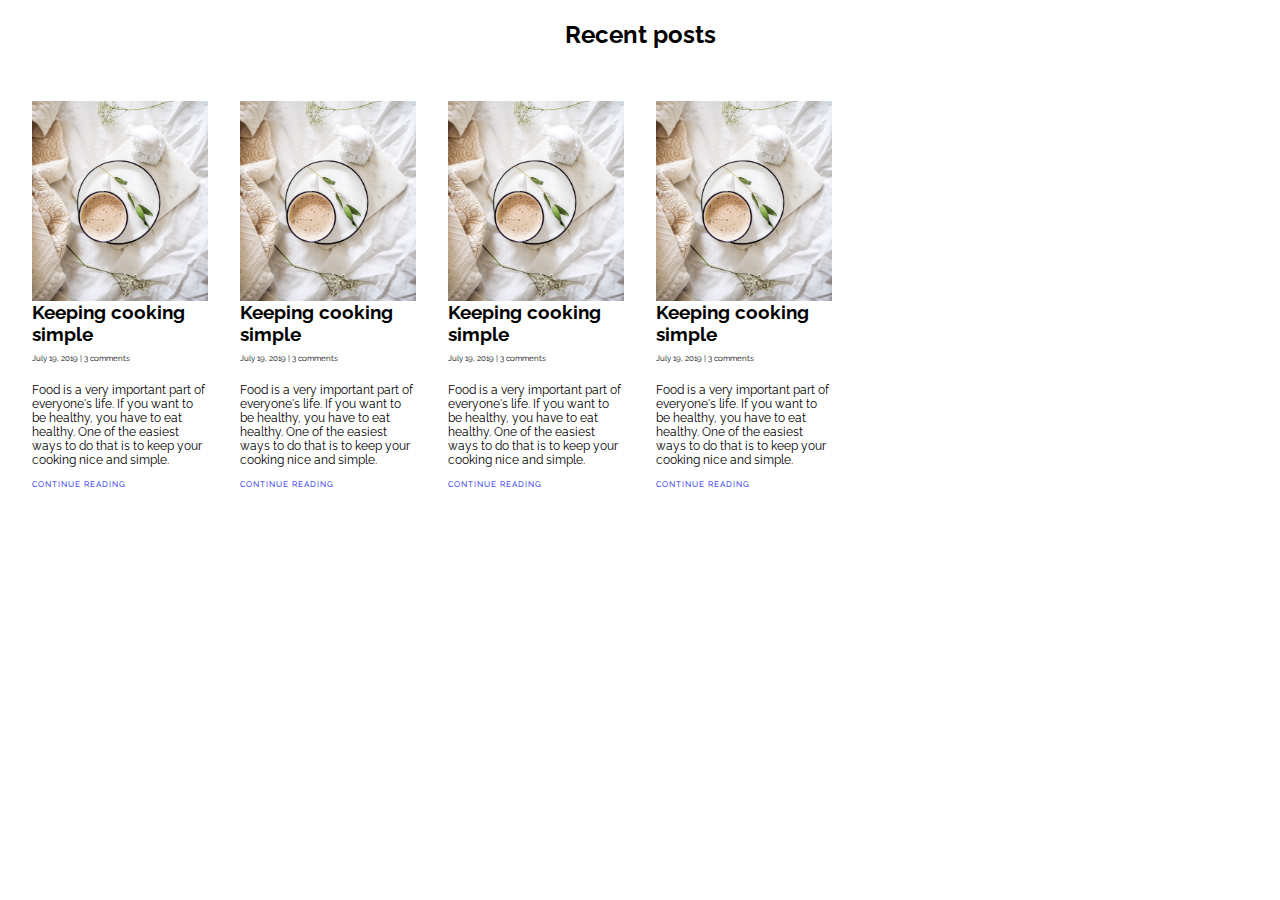
<file: index.html>
<!DOCTYPE html>
<html lang="en">
<head>  
    <meta charset="UTF-8">
    <meta name="viewport" content="width=device-width, initial-scale=1.0">
    <title>CSS Grid</title>
    <link rel="preconnect" href="https://fonts.gstatic.com">
    <link href="https://fonts.googleapis.com/css2?family=Raleway&display=swap" rel="stylesheet">
    <link href="style.css" rel="stylesheet">
</head>
<body>
    <div class="grid">
        <H2 class="title"> Recent posts</H2>
        
        <div class="article-recent">
            <h2 class="article-title" >Keeping cooking simple</h2>
            <p class="article-body">Food is a very important part of everyone's life. If you want to be healthy, you have to eat healthy. One of the easiest ways to do that is to keep your cooking nice and simple. </p>
            <a class="article-read-more" href="#">Continue Reading</a>
            <img class="article-image" src="images/food.jpg" alt="a cup of coffee put on white clothe">
            <p class="article-info">July 19, 2019  |  3 comments</p>
        </div>

        <div class="article-recent">
            <h2 class="article-title" >Keeping cooking simple</h2>
            <p class="article-body">Food is a very important part of everyone's life. If you want to be healthy, you have to eat healthy. One of the easiest ways to do that is to keep your cooking nice and simple. </p>
            <a class="article-read-more" href="#">Continue Reading</a>
            <img class="article-image" src="images/food.jpg" alt="a cup of coffee put on white clothe">
            <p class="article-info">July 19, 2019  |  3 comments</p>
        </div>
    
        <div class="article-recent">
            <h2 class="article-title" >Keeping cooking simple</h2>
            <p class="article-body">Food is a very important part of everyone's life. If you want to be healthy, you have to eat healthy. One of the easiest ways to do that is to keep your cooking nice and simple. </p>
            <a class="article-read-more" href="#">Continue Reading</a>
            <img class="article-image" src="images/food.jpg" alt="a cup of coffee put on white clothe">
            <p class="article-info">July 19, 2019  |  3 comments</p>
        </div>

        <div class="article-recent">
            <h2 class="article-title" >Keeping cooking simple</h2>
            <p class="article-body">Food is a very important part of everyone's life. If you want to be healthy, you have to eat healthy. One of the easiest ways to do that is to keep your cooking nice and simple. </p>
            <a class="article-read-more" href="#">Continue Reading</a>
            <img class="article-image" src="images/food.jpg" alt="a cup of coffee put on white clothe">
            <p class="article-info">July 19, 2019  |  3 comments</p>
        </div>
    
    </div>


</body>
</html>
</file>
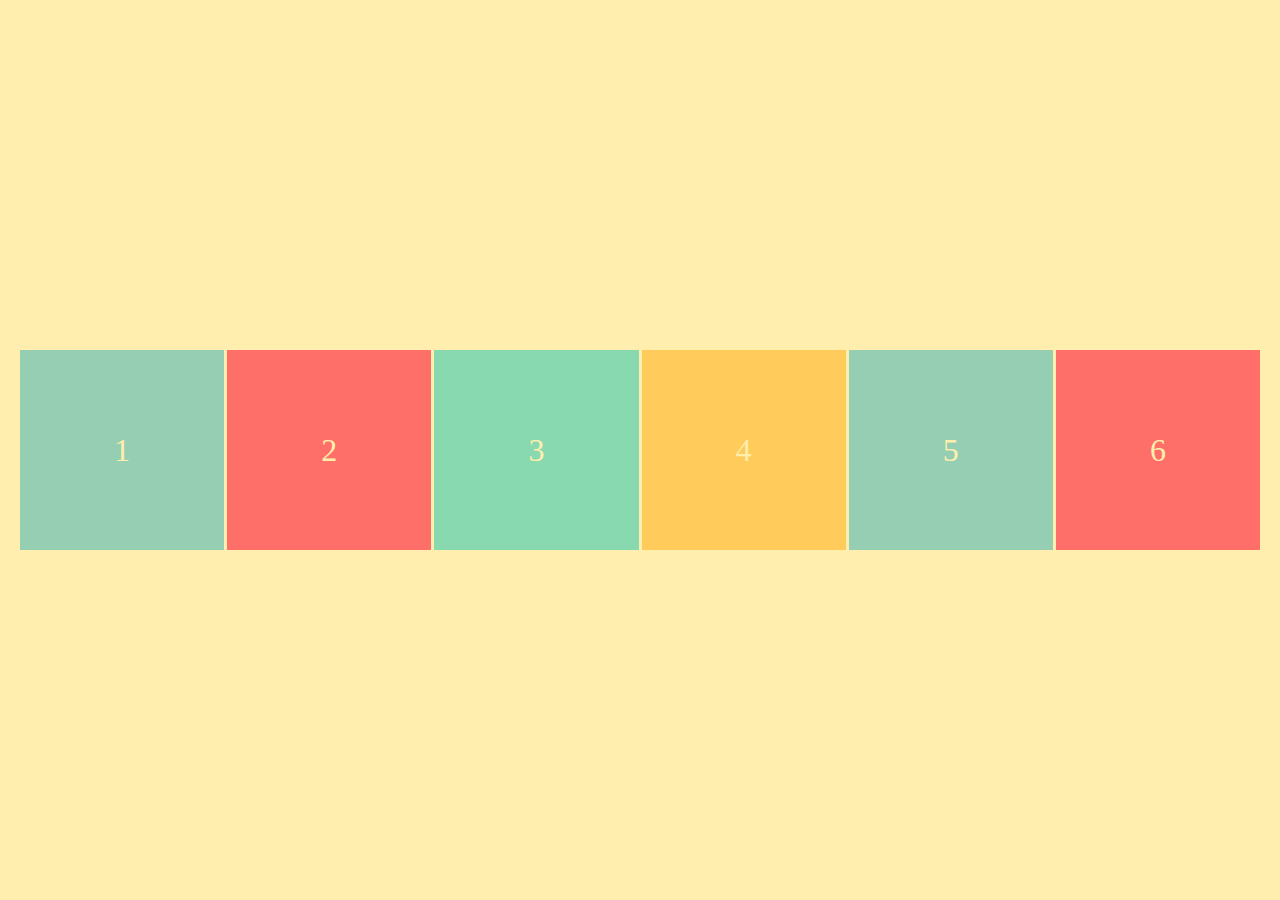
<file: learn-grid.html>
<html>
    <head>
        <link rel="stylesheet" href="learn-grid.css">
     
    </head>
    <body>
        <div class="container">
            <div>1</div>
            <div>2</div>
            <div>3</div>
            <div>4</div>
            <div>5</div>
            <div>6</div>
        </div>
    </body>
</html>
</file>
<file: style.css>
body {
    margin: 0;
    padding: 0;
    background-color: white;
    font-family: 'Raleway';
}
/* TYPOGRAPHY */
.title {
    text-align: center;
}
.article-title {
    margin: 0;
    font-size: 1.2rem;
}
.article-image {
    width: 100%;
    height: 200px;
    object-fit: cover;
}
.article-body {
    font-size:.75rem;
}
.article-read-more {
    text-transform: uppercase;
    letter-spacing: 1px;
    font-size: .5rem;
    text-decoration: none;
}
.article-info {
    font-size: .5rem;
}
/* WHOLE LAYOUT */
.grid {
    display: grid;
    grid-template-columns: repeat(auto-fit, minmax(200px, 1fr));
    margin: 0 1em;
}
.title {
    grid-column: 1/-1;
}
/* ARTICLE LAYOUT */
.article-recent{
    /* border: 1px solid black; */
    margin: 1em 0;
    padding: 1em;
    display: grid;
    grid-template-columns: 1fr max-content;
    gap: 0 1em;
    grid-template-areas: 
    "image image"
    "title title"
    "info."
    "body body"
    "readmore .";
}
.article-image      {grid-area: image;}
.article-title      {grid-area: title;}
.article-body       {grid-area: body;}
.article-read-more  {grid-area: readmore;}
.article-info       {grid-area: info;}

/* @media (min-width: 500px) {
    .article-recent{
        grid-template-columns: minmax(150px, 250px) minmax(250px, 1fr);
        grid-template-areas: 
        "image title"
        "image body"
        "image readmore"
        "info .";
    }
    .article-image {
        width: 100%;
        height: 100%;
        object-fit: cover;
    }
    .article-info{
        justify-self: start;
    }
} */
</file>
<file: learn-grid.css>
.container > div {
    display: flex;
    justify-content: center;
    align-items: center;
    font-size: 2em;
    color: #ffeead;
  }
  
  html, body {
    box-sizing: border-box;
    background-color: #ffeead;
    height: 100%;
    padding: 10px;
    margin: 0px;
  }
  
  .container > div:nth-child(1n) {
    background-color: #96ceb4;	
  }
  
  .container > div:nth-child(3n) {
    background-color: #88d8b0;
  }
  
  .container > div:nth-child(2n) {
    background-color: #ff6f69;
  }
  
  .container > div:nth-child(4n) {
    background-color: #ffcc5c;
  }
  
  .container {
      display: grid;
      height: 100%;
      grid-template-columns: repeat(auto-fit, minmax(200px, 1fr));
      gap: 3px;
      grid-auto-rows: 200px;
      align-content: center;
    }
</file>
